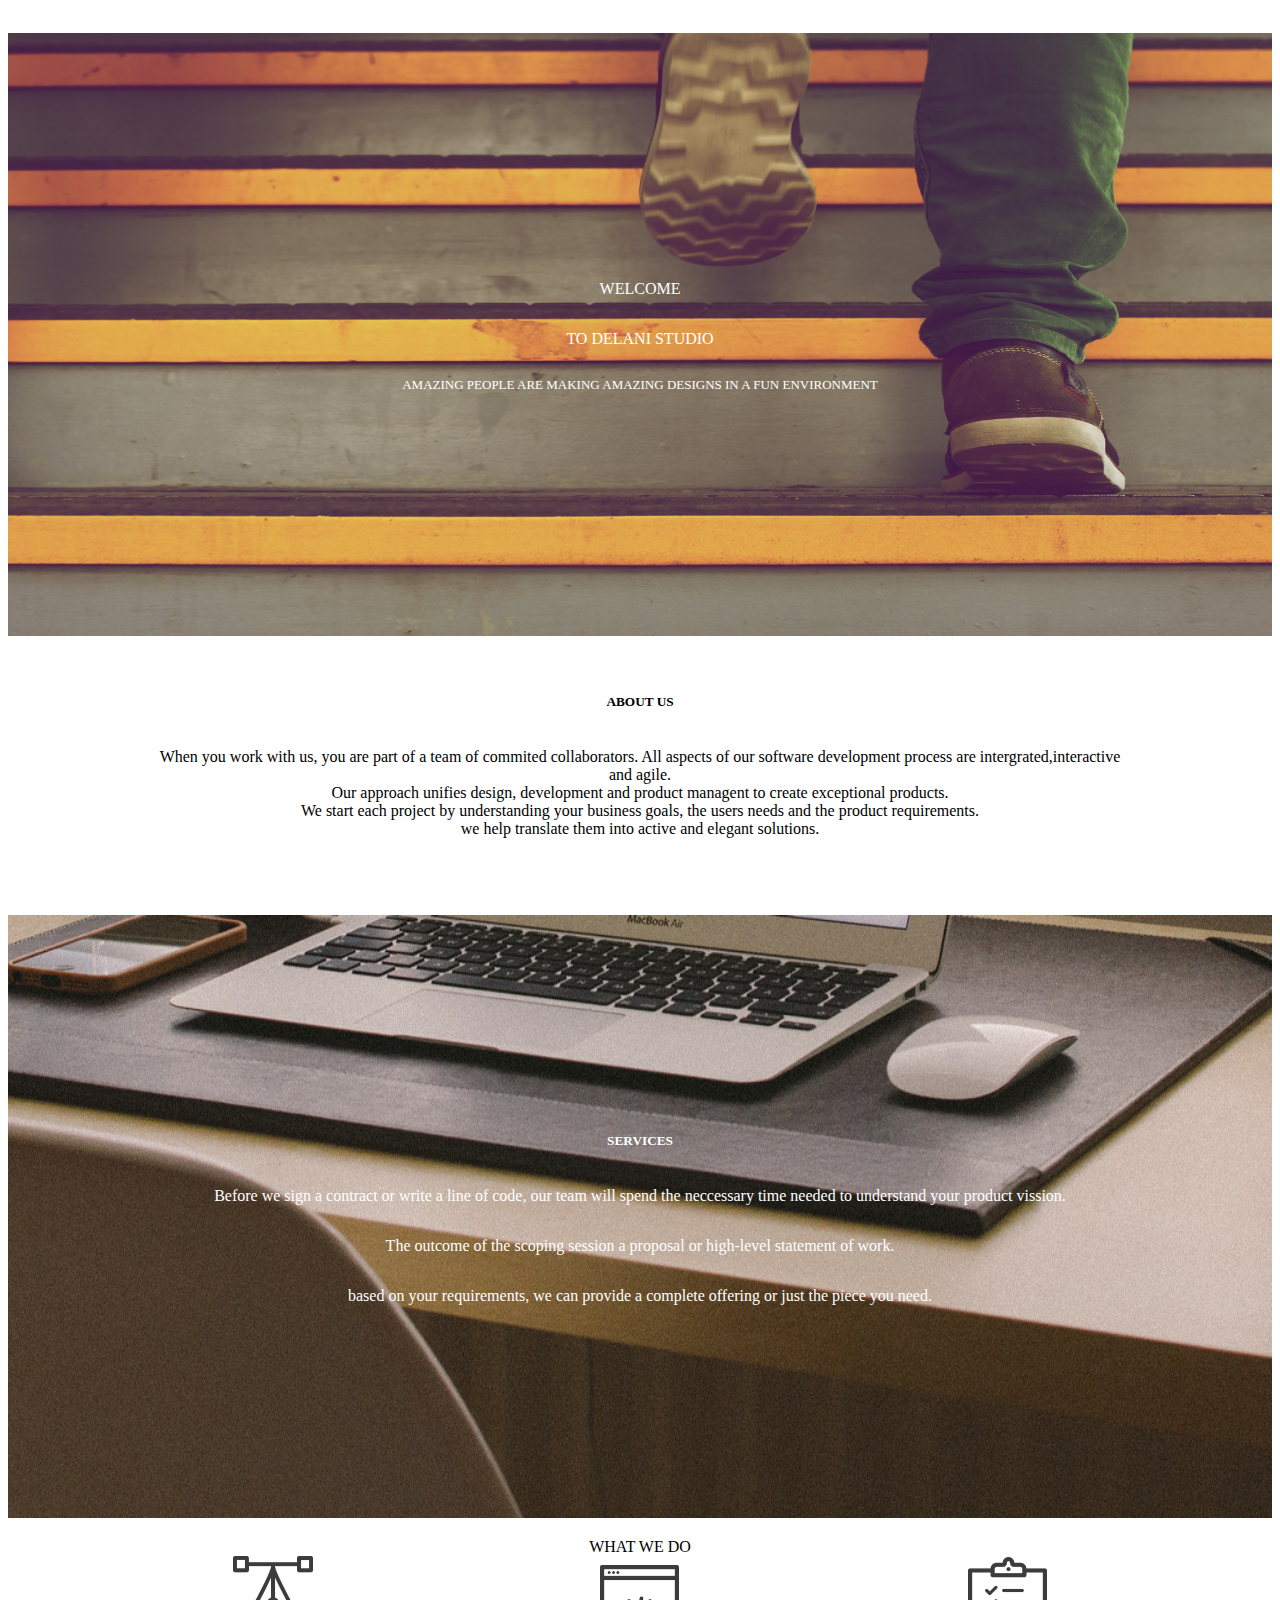
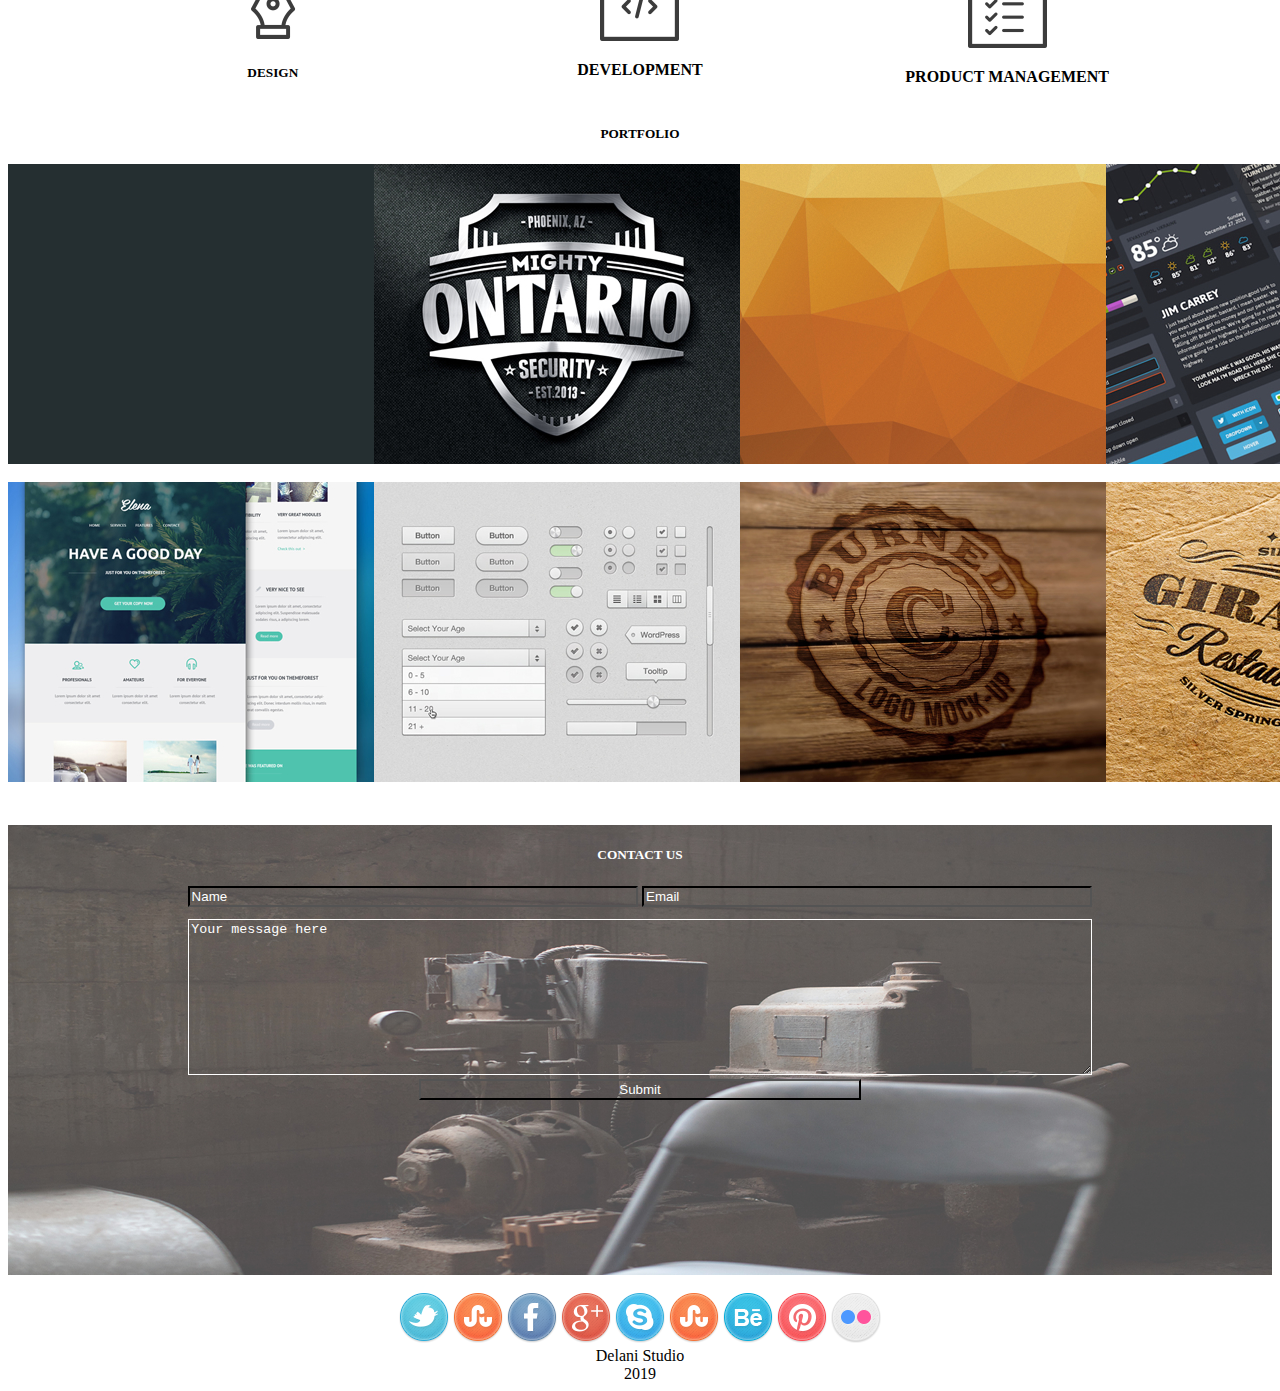
<file: index.html>
<!DOCTYPE html>
<html lang="en">

<head>
    <meta charset="UTF-8">
    <meta http-equiv="X-UA-Compatible" content="IE=edge">
    <meta name="viewport" content="width=device-width, initial-scale=1.0">
    
    <link href="https://cdn.jsdelivr.net/npm/bootstrap@5.2.2/dist/css/bootstrap.min.css" rel="stylesheet"
    integrity="sha384-Zenh87qX5JnK2Jl0vWa8Ck2rdkQ2Bzep5IDxbcnCeuOxjzrPF/et3URy9Bv1WTRi" crossorigin="anonymous">
<link rel="stylesheet" href="css/style.css">
<title>DELANI STUDIO</title>
</head>


<body>
    <div id="containers">
        <div class="container" id="welcome">
            
            <p> WELCOME</p>
            <P>TO DELANI STUDIO</P>
            <P id="amaze">AMAZING PEOPLE ARE MAKING AMAZING DESIGNS IN A FUN ENVIRONMENT</P>
            
        </div>
    <div id="about_us">

            <h5>ABOUT US</h5>
            <p>
                When you work with us, you are part of a team of commited
                collaborators. All aspects of our software development process are
                intergrated,interactive <br />and agile.<br />
                Our approach unifies design, development and product managent to
                create exceptional products.<br />
                We start each project by understanding your business goals, the users
                needs and the product requirements.<br />
                we help translate them into active and elegant solutions.
            </p>
        </div>
        <div class="container" id="services">
            <h5>SERVICES</h5>
            <p>
                Before we sign a contract or write a line of code, our team will spend
                the neccessary time needed to understand your product vission.
            </p>
            <p>
                The outcome of the scoping session a proposal or high-level statement
                of work.
            </p>
            <p>
                based on your requirements, we can provide a complete offering or just
                the piece you need.
            </p>


</div>
<div class="container" id="what-we-do-contents"
    <h5>WHAT WE DO</h5>


    <div id="what-we-do">



        <div id="design" class="designs">
            <h5>
                DESIGN
            </h5>
            <p>Our design practice offers a full range of services including brand strategy, interaction and
                visual design and user experience testing. Throughout your project, our designers create and
                implement visual design and workflows, solicit user feedback and work with you to make sure what
                gets built is what is needed.</p>
        </div>


<div id="design_pic"><img src="images/design_icon.png" />
<h5>
    DESIGN
</h5>
</div>                                                      

<div id="development" class="designs">
<h5>
    DEVELOPMENT
</h5>

<p>All engineers are fluent in the latest enterprise, mobile and web development technologies. They
    collaborate with your team to write, and improve code on a daily basis, using proven practices
    such as test-driven development and pair programming.</p>

</div>

<div id="development_pic">
    <img src="images/dev_icon.png"


</h5>
                    <strong>
                        <p>DEVELOPMENT</p>
                    </strong>
                    </h5>
                </div>



                <div id="product" class="designs">
                    <strong>
                        <h5>PRODUCT MANAGEMENT</h5>
                    </strong>
                    <p>Planning and development is iterative. Because we are constantly coding and testing, the products
                        we build are always ready to go live. This iterative process allows for changes as business
                        requirements evolve.</p>
                </div>

                <div id="product_pic">

                    <img src="images/product_icon.png"
                    </h5>
                    <strong>
                        <p>PRODUCT MANAGEMENT</p>
                    </strong>
                    </h5>

                </div>
</div>

</div>
<div class="container" id="portfolio-contents">
    <h5>PORTFOLIO</h5>
    <div id="pf1" class="row">
        <div id="work1" class="col">
            <img class="img-fluid d-sm-block rounded" src="images/work1.jpg">
            <div id="project1">Black Project</div>
        </div>


        <div id="work2" class="col">
            <img class="img-fluid d-sm-block rounded" src="images/work2.jpg">
            <div id="project2">Ontario Project</div>
        </div>

        <div id="work3" class="col">

            <img class="img-fluid d-sm-block rounded" src="images/work3.jpg">
            <div id="project3">Orange Project</div>
        </div>

        <div id="work4" class="col">
            <img class="img-fluid d-sm-block rounded" src="images/work4.jpg">
            <div id="project4">Jim Carrey Project</div>
        </div>
        <br>
    </div>
    <br>
    <div class="row" id="pf2">
        <div id="work5" class="col">
            <img class="img-fluid d-sm-block rounded" src="images/work5.jpg">
            <div id="project5">Good Day Project</div>
        </div>
        <div id="work6" class="col">
            <img class="img-fluid d-sm-block rounded" src="images/work6.jpg">
            <div id="project6"> Google-Form Project</div>
        </div>
        <div id="work7" class="col">
            <img class="img-fluid d-sm-block rounded" src="images/work7.jpg">
            <div id="project7">Burned Project</div>
        </div>
        <div id="work8" class="col">
            <img class="img-fluid d-sm-block rounded" src="images/work8.jpg">
            <div id="project8">Bailey Wonger Project</div>
        </div>

    </div>

</div>


<br>
        <div class="container" id="contact_us">
            <h5>CONTACT US</h5>
            <div id="forms">
                <form id="the_form">
                    <input type="Name" placeholder="Name" required>
                    <input type="Email" placeholder="Email" required autocomplete="on">
                    <textarea name="" id="" cols="" rows="10" placeholder="Your message here" required></textarea>
                    <form><input type="submit" id="submit"></form>
                </form>
            </div>
            <br>

</div>
<br>
<div id="social_icons">
    <img src="images/twitter.png">
    <img src="images/stumble_upon.png">
    <img src="images/facebook.png">
    <img src="images/g_plus.png">
    <img src="images/skype.png">
    <img src="images/stumble_upon.png">
    <img src="images/behance.png">
    <img src="images/pinterest.png">
    <img src="images/flickr.png">



</div>

<div id="footer">
    <footer>Delani Studio</footer>
    <footer id="footeryear">2019</footer>
</div>

</div>
<script src="https://code.jquery.com/jquery-3.6.1.min.js"
    integrity="sha256-o88AwQnZB+VDvE9tvIXrMQaPlFFSUTR+nldQm1LuPXQ=" crossorigin="anonymous"></script>
<script src="js/java.js"></script>

<body>

</html>
</file>
<file: css/style.css>
body {
    justify-content: center;
    display: flex;
    align-items: center;
    font-family: 'Times New Roman', Times, serif;
  }


#containers {
    display: flex;
    flex-direction: column;
    width: 100%;
  }
  #welcome {
    display: flex;
    flex-direction: column;
    background-image: url(../images/1STPIC.jpg);
    height: 67vh;
    color: white;
    text-align: center;
    justify-content: center;
    align-items: center;
    background-position: center;
    background-size: 100% 100%;
    min-height: 50vh;
    min-width: 100%;
    margin-top: 2%;
  }

  .designs {
    width: 25%;
    display: none;
  }
  
  #about_us {
    display: flex;
    align-items: center;
    justify-content: center;
    flex-direction: column;
    text-align: center;
    margin-top: 2.8%;
    margin-bottom: 2.8%;
  }
  
  #services {
    display: flex;
    flex-direction: column;
    background-image: url(../images/SERVICES.jpg);
    height: 67vh;
    color: white;
    text-align: center;
    justify-content: center;
    align-items: center;
    background-position: center;
    background-size: 100% 100%;
    min-height: 50vh;
    min-width: 100%;
    margin-top: 2%;
  }
  
  #container-fluid {
    margin-top: 1.78%;
    display: flex;
    flex-direction: row;
    justify-content: space-between;
  }
  
  #what-we-do-contents {
    text-align: center;
    margin-top: 1.63%;
    justify-content: center;
  }
  
  #portfolio-contents {
    justify-content: center;
    text-align: center;
  }
  
  #contact_us {
    background-image: url(../images/NAME\ ENTRY.jpg);
    text-align: center;
    justify-content: end;
    min-height: 50vh;
    min-width: 100%;
    margin-top: 2%;
    color: white;
    background-size: 100% 100%;
  }
  
  #social_icons {
    justify-content: center;
    align-items: center;
    text-align: center;
  }
  
  #forms {
    background: transparent;
  }
  
  #footer {
    text-align: center;
    justify-content: center;
  }
  
  input {
    border-color: black;
  
    background-color: transparent;
    width: 35%;
    color: white;
  }
  
  textarea {
    background: transparent;
    border-color: white;
    width: 71%;
    margin-top: 1%;
    color: white;
  }
  
  ::placeholder {
    color: white;
  
    opacity: 1;
  }
  
  #design:hover,
  #development:hover,
  #product:hover,
  #design_pic:hover,
  #development_pic:hover,
  #product_pic:hover {
    cursor: pointer;
  }
  
  #project1,
  #project2,
  #project3,
  #project4,
  #project5,
  #project6,
  #project7,
  #project8 {
    position: absolute;
    font-weight: bold;
    background-color: white;
    border: solid 6px white;
    display: none;
  }
  
  #work1,
  #work2,
  #work3,
  #work4,
  #work5,
  #work6,
  #work7,
  #work8 {
    position: relative;
    display: flex;
    align-items: center;
    justify-content: center;
    background: transparent;
  }
  
  #what-we-do-contents {
    text-align: center;
    align-items: center;
    display: flex;
    flex-direction: column;
  }
  
  #what-we-do {
    width: 83%;
    display: flex;
    flex-direction: row;
    justify-content: space-between;
    align-items: center;
  }
  
  #design_pic,
  #development_pic,
  #product_pic {
    width: 30%;
  }
  
  #amaze {
    font-size: small;
  }
  
  #mouse {
    margin-top: 10.3%;
  }
  
  #mouse:hover {
    cursor: pointer;
    animation: bounce 0.55s infinite;
  }
  
  @keyframes bounce {
    from {
      transform: translate3d(0, 0, 0);
    }
  
    to {
      transform: translate3d(0, 13px, 0);
    }
  }
  
  #pf1,
  #pf2 {
    display: flex;
  }
</file>
